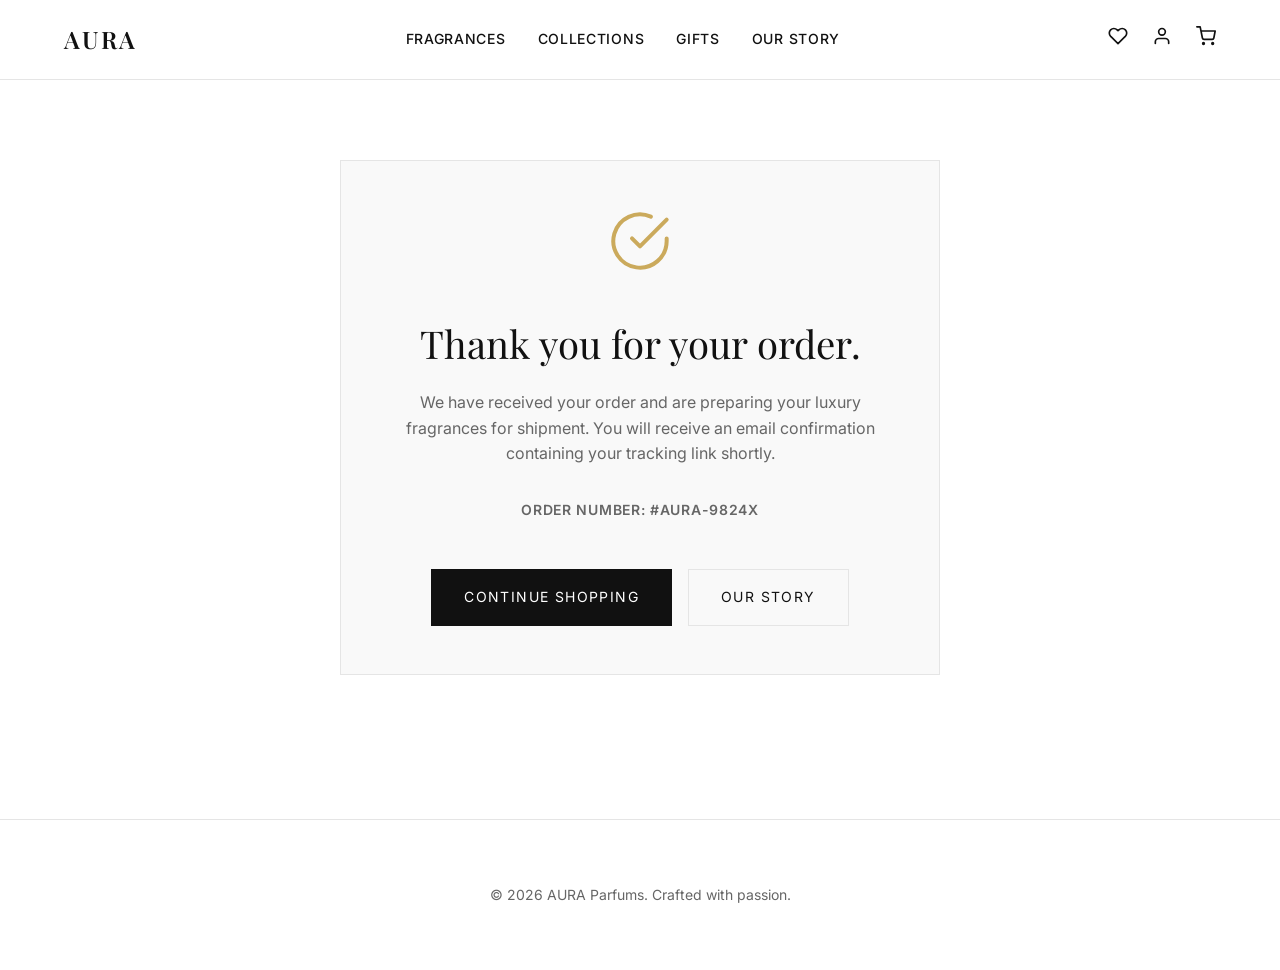
<file: thankyou.html>
<!DOCTYPE html>
<html lang="en">
<head>
  <meta charset="UTF-8" />
  <meta name="viewport" content="width=device-width, initial-scale=1.0" />
  <title>Order Confirmed | AURA Parfums</title>
  <link rel="stylesheet" href="./css/styles.css" />
</head>
<body>
  <nav class="navbar">
    <a href="index.html" class="navbar-brand">AURA</a>
    <div class="navbar-links">
      <a href="index.html">Fragrances</a>
      <a href="collections.html">Collections</a>
      <a href="gifts.html">Gifts</a>
      <a href="story.html">Our Story</a>
    </div>
    <div class="navbar-icons">
      <a href="wishlist.html" aria-label="Wishlist">
        <svg viewBox="0 0 24 24" fill="none" stroke="currentColor" stroke-width="2" stroke-linecap="round" stroke-linejoin="round">
          <path d="M20.84 4.61a5.5 5.5 0 0 0-7.78 0L12 5.67l-1.06-1.06a5.5 5.5 0 0 0-7.78 7.78l1.06 1.06L12 21.23l7.78-7.78 1.06-1.06a5.5 5.5 0 0 0 0-7.78z"></path>
        </svg>
      </a>
      <a href="login.html" aria-label="Account">
        <svg viewBox="0 0 24 24" fill="none" stroke="currentColor" stroke-width="2" stroke-linecap="round" stroke-linejoin="round">
          <path d="M20 21v-2a4 4 0 0 0-4-4H8a4 4 0 0 0-4 4v2"></path>
          <circle cx="12" cy="7" r="4"></circle>
        </svg>
      </a>
      <a href="cart.html" aria-label="Cart">
        <svg viewBox="0 0 24 24" fill="none" class="active" stroke="currentColor" stroke-width="2" stroke-linecap="round" stroke-linejoin="round">
          <circle cx="9" cy="21" r="1"></circle>
          <circle cx="20" cy="21" r="1"></circle>
          <path d="M1 1h4l2.68 13.39a2 2 0 0 0 2 1.61h9.72a2 2 0 0 0 2-1.61L23 6H6"></path>
        </svg>
      </a>
    </div>
  </nav>

  <section class="section" style="min-height: 70vh; display: flex; align-items: center; justify-content: center; text-align: center;">
    <div style="max-width: 600px; padding: 3rem; background-color: var(--color-surface); border: 1px solid var(--color-border);">
      <svg viewBox="0 0 24 24" fill="none" stroke="var(--color-accent)" stroke-width="1.5" style="width: 64px; height: 64px; margin-bottom: 2rem;">
        <path d="M22 11.08V12a10 10 0 1 1-5.93-9.14" stroke-linecap="round" stroke-linejoin="round"></path>
        <path d="M22 4L12 14.01l-3-3" stroke-linecap="round" stroke-linejoin="round"></path>
      </svg>

      <h1 class="title-medium" style="margin-bottom: 1rem;">Thank you for your order.</h1>
      <p style="color: var(--color-text-secondary); margin-bottom: 2rem;">
        We have received your order and are preparing your luxury fragrances for shipment.
        You will receive an email confirmation containing your tracking link shortly.
      </p>
      <p class="text-small" style="font-weight: 600; margin-bottom: 3rem;">Order Number: #AURA-9824X</p>

      <div style="display: flex; gap: 1rem; justify-content: center; flex-wrap: wrap;">
        <a href="index.html" class="btn btn-primary">Continue Shopping</a>
        <a href="story.html" class="btn btn-outline">Our Story</a>
      </div>
    </div>
  </section>

  <footer class="footer">
    <p>&copy; 2026 AURA Parfums. Crafted with passion.</p>
  </footer>

  <script src="./js/script.js"></script>
</body>
</html>
</file>
<file: css/styles.css>
@import url('https://fonts.googleapis.com/css2?family=Playfair+Display:ital,wght@0,400;0,600;1,400&family=Inter:wght@300;400;500;600&display=swap');
:root {
  --color-bg: #FFFFFF; --color-surface: #F9F9F9; --color-border: #E5E5E5;
  --color-text-primary: #111111; --color-text-secondary: #666666; --color-accent: #CBAA5C;
  --font-serif: 'Playfair Display', serif; --font-sans: 'Inter', sans-serif;
  --transition-fast: 0.2s cubic-bezier(0.25, 0.46, 0.45, 0.94);
  --transition-smooth: 0.4s cubic-bezier(0.25, 1, 0.5, 1);
}
* { margin: 0; padding: 0; box-sizing: border-box; }
body { font-family: var(--font-sans); background-color: var(--color-bg); color: var(--color-text-primary); line-height: 1.6; -webkit-font-smoothing: antialiased; }
a { text-decoration: none; color: inherit; transition: color var(--transition-fast); }
li { list-style: none; }
h1, h2, h3, h4 { font-family: var(--font-serif); font-weight: 400; margin-bottom: 0.5rem; }
.title-large { font-size: clamp(2.5rem, 5vw, 4rem); line-height: 1.1; letter-spacing: -0.02em; }
.title-medium { font-size: clamp(1.5rem, 3vw, 2.5rem); }
.text-small { font-size: 0.875rem; color: var(--color-text-secondary); letter-spacing: 0.05em; text-transform: uppercase; }
.title-serif { font-family: var(--font-serif); }

.navbar { position: sticky; top: 0; width: 100%; height: 80px; background-color: rgba(255, 255, 255, 0.95); backdrop-filter: blur(10px); display: flex; align-items: center; justify-content: space-between; padding: 0 5%; border-bottom: 1px solid var(--color-border); z-index: 100; }
.navbar-brand { font-family: var(--font-serif); font-size: 1.5rem; font-weight: 600; letter-spacing: 0.1em; text-transform: uppercase; }
.navbar-links { display: flex; gap: 2rem; }
.navbar-links a { font-size: 0.875rem; text-transform: uppercase; letter-spacing: 0.05em; font-weight: 500; }
.navbar-links a:hover { color: var(--color-accent); }
.navbar-icons { display: flex; gap: 1.5rem; align-items: center; }
.navbar-icons svg { width: 20px; height: 20px; cursor: pointer; transition: stroke var(--transition-fast); }
.navbar-icons svg:hover { stroke: var(--color-accent); }

.btn { display: inline-flex; align-items: center; justify-content: center; padding: 1rem 2rem; font-family: var(--font-sans); font-size: 0.875rem; text-transform: uppercase; letter-spacing: 0.1em; cursor: pointer; transition: all var(--transition-smooth); border: 1px solid transparent; }
.btn-primary { background-color: var(--color-text-primary); color: var(--color-bg); }
.btn-primary:hover { background-color: var(--color-bg); color: var(--color-text-primary); border-color: var(--color-text-primary); }
.btn-outline { background-color: transparent; color: var(--color-text-primary); border-color: var(--color-border); }
.btn-outline:hover { border-color: var(--color-text-primary); }

.hero { position: relative; width: 100%; height: 85vh; display: flex; align-items: center; justify-content: center; text-align: center; overflow: hidden; background-color: var(--color-surface); }
.hero-bg { position: absolute; top: 0; left: 0; width: 100%; height: 100%; object-fit: cover; opacity: 0.4; mix-blend-mode: multiply; }
.hero-content { position: relative; z-index: 2; max-width: 800px; padding: 2rem; }
.hero-content p { margin-top: 1rem; margin-bottom: 2rem; font-size: 1.125rem; color: var(--color-text-secondary); }

.section { padding: 5rem 5%; }
.section-header { text-align: center; margin-bottom: 3rem; }
.product-grid { display: grid; grid-template-columns: repeat(auto-fill, minmax(300px, 1fr)); gap: 2rem; }
.product-card { position: relative; display: flex; flex-direction: column; transition: transform var(--transition-smooth); }
.product-image-container { position: relative; width: 100%; aspect-ratio: 3/4; overflow: hidden; background-color: var(--color-surface); margin-bottom: 1.5rem; }
.product-image { width: 100%; height: 100%; object-fit: cover; transition: transform 0.6s cubic-bezier(0.25, 1, 0.5, 1); }
.product-card:hover .product-image { transform: scale(1.05); }
.product-info { display: flex; flex-direction: column; gap: 0.5rem; text-align: center; }
.product-title { font-family: var(--font-serif); font-size: 1.25rem; }
.product-price { font-size: 0.875rem; color: var(--color-text-secondary); }

.wishlist-btn { position: absolute; top: 1rem; right: 1rem; background: transparent; border: none; cursor: pointer; z-index: 10; }
.wishlist-btn svg { width: 24px; height: 24px; stroke: var(--color-text-primary); fill: transparent; transition: all var(--transition-fast); }
.wishlist-btn.active svg { fill: var(--color-text-primary); }

.cart-items { border-top: 1px solid var(--color-border); }
.cart-item { display: flex; gap: 2rem; padding: 2rem 0; border-bottom: 1px solid var(--color-border); }
.cart-item-img { width: 120px; height: 160px; object-fit: cover; background-color: var(--color-surface); }
.cart-item-details { flex: 1; display: flex; flex-direction: column; justify-content: center; }
.cart-item-title { font-size: 1.25rem; margin-bottom: 0.5rem; }
.cart-item-price { font-weight: 500; margin-bottom: 1rem; }
.cart-qty { display: flex; align-items: center; gap: 1rem; border: 1px solid var(--color-border); width: fit-content; padding: 0.5rem 1rem; }
.cart-qty button { background: none; border: none; cursor: pointer; font-size: 1.25rem; }

.checkout-layout { display: grid; grid-template-columns: 2fr 1fr; gap: 4rem; }
.checkout-main { padding-right: 2rem; }
.checkout-sidebar { background-color: var(--color-surface); padding: 3rem; height: fit-content; position: sticky; top: 100px; }
.summary-row { display: flex; justify-content: space-between; margin-bottom: 1rem; font-size: 0.875rem; }
.summary-total { font-weight: 600; font-size: 1.125rem; margin-top: 2rem; padding-top: 1rem; border-top: 1px solid var(--color-border); }

.form-group { margin-bottom: 1.5rem; }
.form-group label { display: block; margin-bottom: 0.5rem; font-size: 0.875rem; color: var(--color-text-secondary); }
.form-control { width: 100%; padding: 1rem; border: 1px solid var(--color-border); font-family: var(--font-sans); font-size: 1rem; outline: none; transition: border-color var(--transition-fast); }
.form-control:focus { border-color: var(--color-text-primary); }

.split-screen { display: flex; min-height: 100vh; }
.split-left, .split-right { flex: 1; }
.split-left { background-color: var(--color-surface); position: relative; }
.split-image { position: absolute; top: 0; left: 0; width: 100%; height: 100%; object-fit: cover; }
.split-right { display: flex; align-items: center; justify-content: center; padding: 4rem; }
.form-container { width: 100%; max-width: 400px; }

.wishlist-header { display: flex; justify-content: space-between; align-items: center; margin-bottom: 2rem; }

.footer { text-align: center; padding: 4rem 2rem; border-top: 1px solid var(--color-border); margin-top: 4rem; font-size: 0.875rem; color: var(--color-text-secondary); }
@media (max-width: 900px) { .checkout-layout { grid-template-columns: 1fr; } .split-screen { flex-direction: column; } .split-left { min-height: 300px; } }
@media (max-width: 768px) { .navbar-links { display: none; } .product-grid { grid-template-columns: 1fr; } }
</file>
